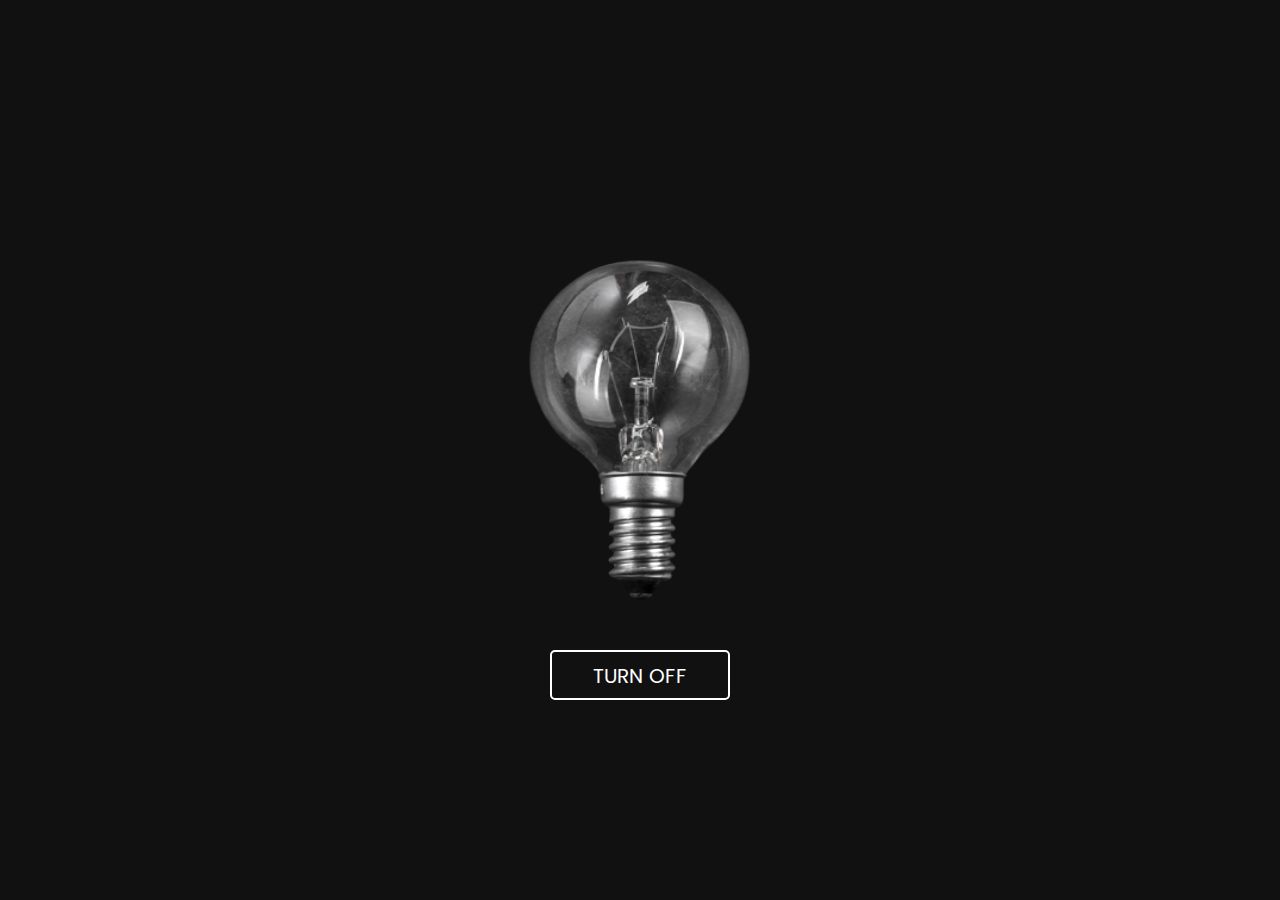
<file: index.html>
<!DOCTYPE html>
<html lang="pt-br">
<head>
    <meta charset="UTF-8">
    <meta name="viewport" content="width=device-width, initial-scale=1.0">
    <title>Glowing Bulb Effect</title>
    <link rel="stylesheet" href="bulb.css">
</head>
<body>

    <div class="wrapper">
        <input type="checkbox" id="btn">
        <img id="off" src="img/lampada-apagada.png" alt="">
        <img id="on" src="img/lampada-acesa.png" alt="">
        <label for="btn"><span></span></label>
    </div>
    
</body>
</html>
</file>
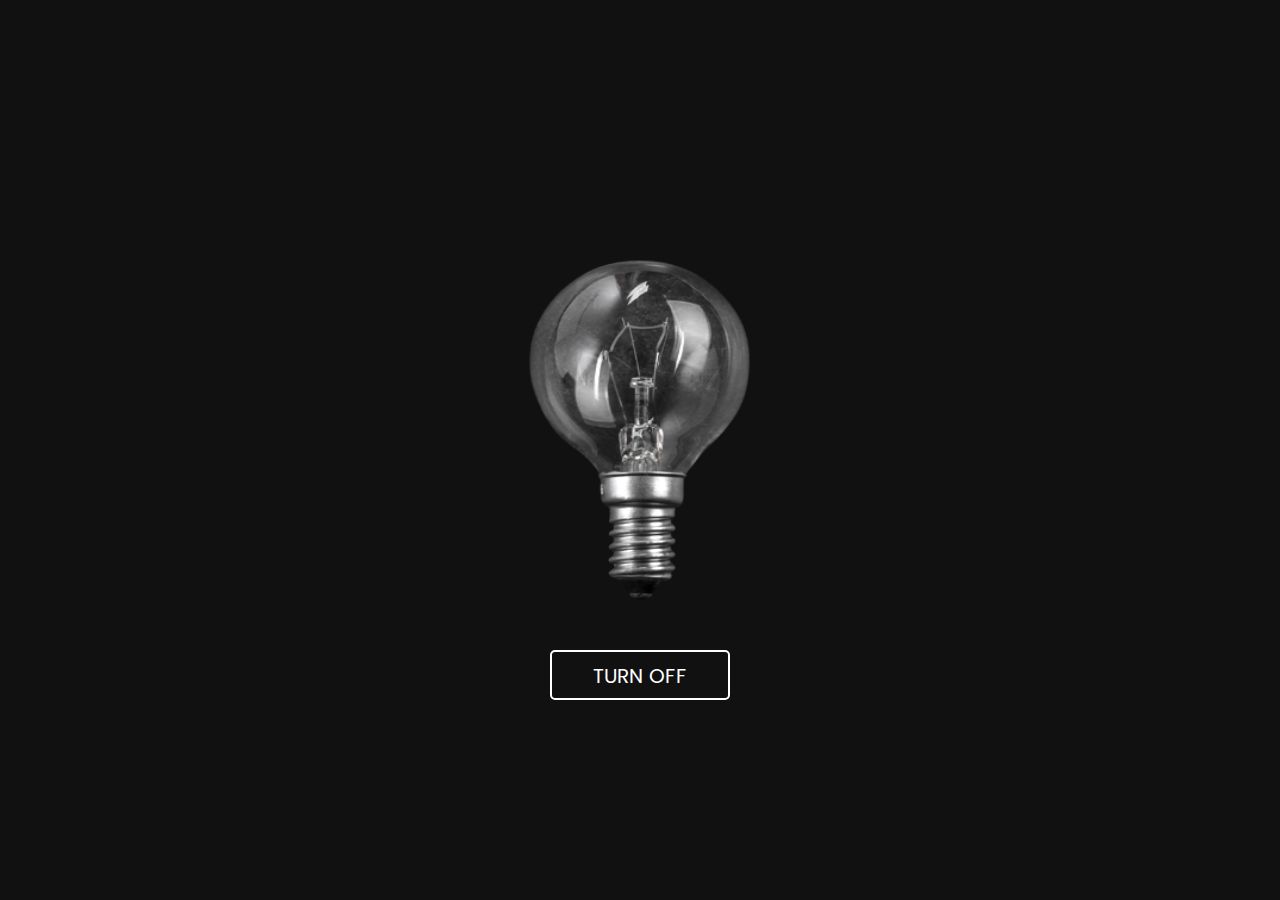
<file: glowing.html>
<!DOCTYPE html>
<html lang="pt-br">
<head>
    <meta charset="UTF-8">
    <meta name="viewport" content="width=device-width, initial-scale=1.0">
    <title>Glowing Bulb Effect</title>
    <link rel="stylesheet" href="bulb.css">
</head>
<body>

    <div class="wrapper">
        <input type="checkbox" id="btn">
        <img id="off" src="img/lampada-apagada.png" alt="">
        <img id="on" src="img/lampada-acesa.png" alt="">
        <label for="btn"><span></span></label>
    </div>
    
</body>
</html>
</file>
<file: bulb.css>
@import url('https://fonts.googleapis.com/css2?family=Poppins:wght@300;400;500;600&display=swap');

* {
    margin: 0;
    padding: 0;
    box-sizing: border-box;
    font-family: "Poppins", sans-serif;
}

body {
    display: flex;
    align-items: center;
    justify-content: center;
    min-height: 100vh;
    background: #111;
}

.wrapper {
    position: relative;
    height: 500px;
    width: 450px;
}

.wrapper img {
    position: absolute;
    height: 450px;
    width: 100%;
    margin-top: -50px;
}

.wrapper label {
    position: absolute;
    bottom: 0px;
    left: 50%;
    transform: translateX(-50%);
}

.wrapper label span {
    color: #fff;
    font-size: 20px;
    text-transform: uppercase;
    display: block;
    border: 2px solid #fff; 
    width: 180px;
    height: 50px;
    text-align: center;
    line-height: 48px;
    border-radius: 5px;
    cursor: pointer;
    transition: all 0.3s ease;
}

.wrapper label span::before {
    content: 'Turn off';

}

.wrapper label span:hover {
    background: #fff;
    color: #111;
}

.wrapper img#on {
    opacity: 0;
    animation: glow 3s linear infinite;
}

@keyframes glow {
    0% {
        opacity: 1;
    }
    5% {
        opacity: 1;
    }
    70% {
        opacity: 1;
    }
    74% {
        opacity: 0;
    }
    80% {
        opacity: 1;
    }
    84% {
        opacity: 0;
    }
    90% {
        opacity: 1;
    }
    100% {
        opacity: 1;
    }   
}

#btn:checked ~ img#on{
    animation: none;
}

#btn:checked ~ label span::before {
    content: 'Turn on';
}

.wrapper input {
    display: none;
}
</file>
